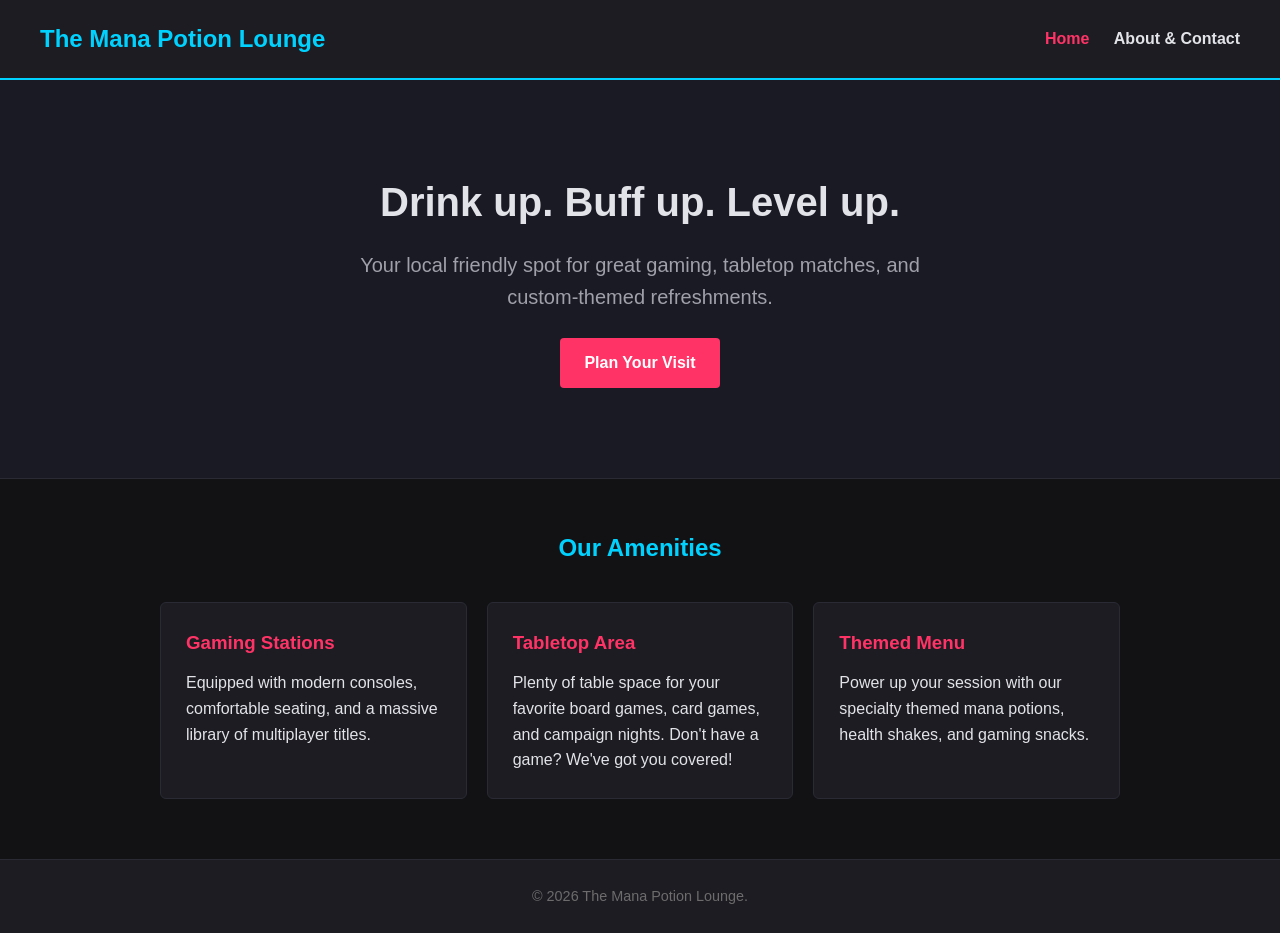
<file: index.html>
<!DOCTYPE html>
<html lang="en">
<head>
    <meta charset="UTF-8">
    <meta name="viewport" content="width=device-width, initial-scale=1.0">
    <title>The Mana Potion Lounge | Home</title>
    <link rel="stylesheet" href="style.css">
</head>
<body>

    <!-- Header Navigation -->
    <header class="main-header">
        <div class="logo">The Mana Potion Lounge</div>
        <nav class="nav-links">
            <a href="index.html" class="active">Home</a>
            <a href="about.html">About & Contact</a>
        </nav>
    </header>

    <main>
        <!-- Hero Banner Section -->
        <section class="hero">
            <div class="hero-content">
                <h1>Drink up. Buff up. Level up.</h1>
                <p>Your local friendly spot for great gaming, tabletop matches, and custom-themed refreshments.</p>
                <a href="about.html" class="cta-btn">Plan Your Visit</a>
            </div>
        </section>

        <!-- Core Features Grid -->
        <section class="features-container">
            <h2>Our Amenities</h2>
            <div class="features-grid">
                
                <div class="feature-card">
                    <h3>Gaming Stations</h3>
                    <p>Equipped with modern consoles, comfortable seating, and a massive library of multiplayer titles.</p>
                </div>

                <div class="feature-card">
                    <h3>Tabletop Area</h3>
                    <p>Plenty of table space for your favorite board games, card games, and campaign nights. Don't have a game? We've got you covered!</p>
                </div>

                <div class="feature-card">
                    <h3>Themed Menu</h3>
                    <p>Power up your session with our specialty themed mana potions, health shakes, and gaming snacks.</p>
                </div>

            </div>
        </section>
    </main>

    <!-- Footer -->
    <footer class="main-footer">
        <p>&copy; 2026 The Mana Potion Lounge.</p>
    </footer>

</body>
</html>
</file>
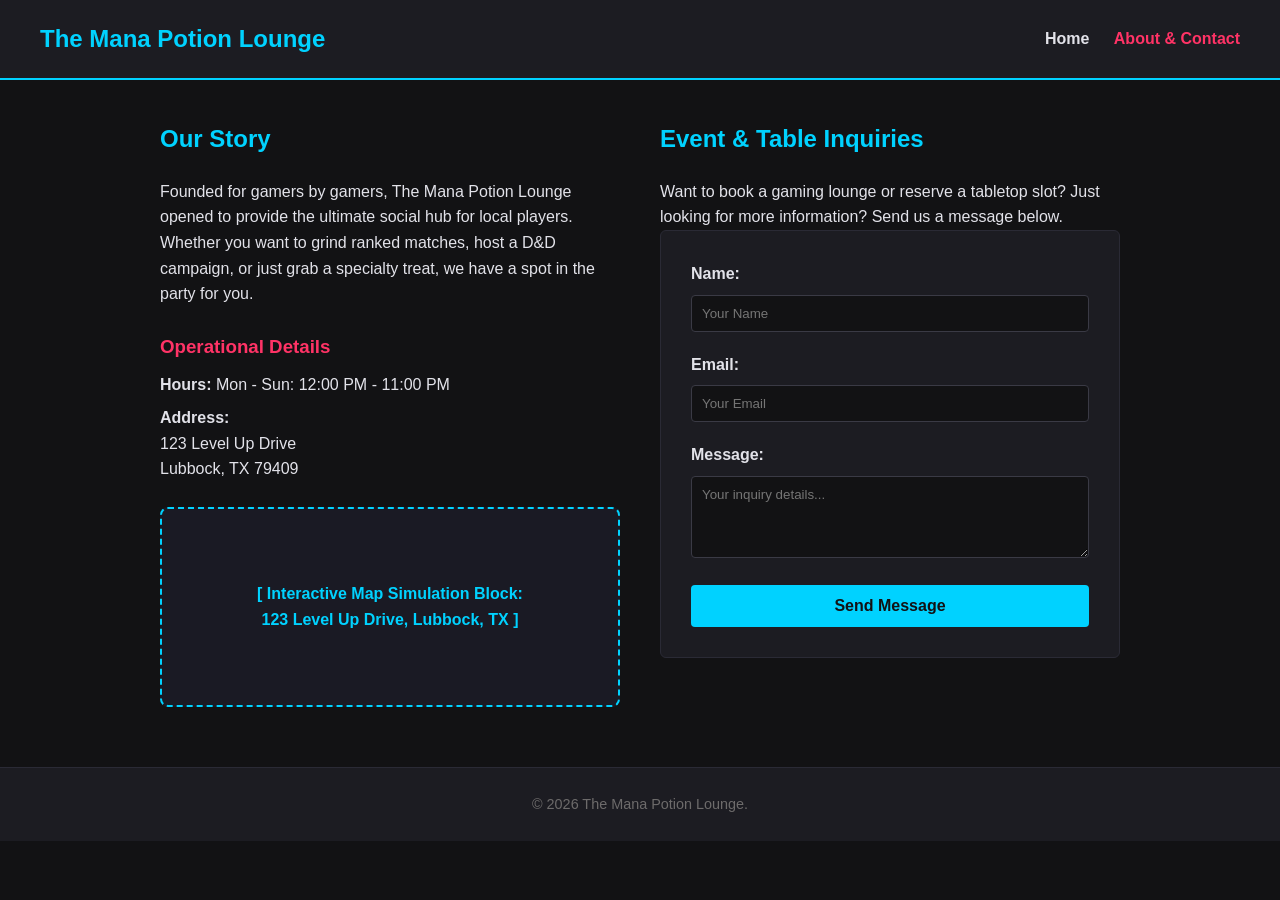
<file: about.html>
<!DOCTYPE html>
<html lang="en">
<head>
    <meta charset="UTF-8">
    <meta name="viewport" content="width=device-width, initial-scale=1.0">
    <title>The Mana Potion Lounge | About</title>
    <link rel="stylesheet" href="style.css">
</head>
<body>

    <!-- Header Navigation -->
    <header class="main-header">
        <div class="logo">The Mana Potion Lounge</div>
        <nav class="nav-links">
            <a href="index.html">Home</a>
            <a href="about.html" class="active">About & Contact</a>
        </nav>
    </header>

    <!-- Main Content Layout -->
    <main class="about-container">
        
        <!-- About Info Section -->
        <section class="about-info">
            <h2>Our Story</h2>
            <p>Founded for gamers by gamers, The Mana Potion Lounge opened to provide the ultimate social hub for local players. Whether you want to grind ranked matches, host a D&D campaign, or just grab a specialty treat, we have a spot in the party for you.</p>
            
            <h3>Operational Details</h3>
            <ul>
                <li><strong>Hours:</strong> Mon - Sun: 12:00 PM - 11:00 PM</li>
                <li><strong>Address:</strong><br>123 Level Up Drive<br>Lubbock, TX 79409</li>
            </ul>

            <!-- Interactive Map Placeholder Box -->
            <div class="map-placeholder-box">
                <p>[ Interactive Map Simulation Block:<br>123 Level Up Drive, Lubbock, TX ]</p>
            </div>
        </section>

        <!-- Mock Contact / Reservation Form Section -->
        <section class="contact-section">
            <h2>Event & Table Inquiries</h2>
            <p>Want to book a gaming lounge or reserve a tabletop slot? Just looking for more information?  Send us a message below.</p>
            
            <form class="mock-form">
                <div class="form-group">
                    <label for="name">Name:</label>
                    <input type="text" id="name" required placeholder="Your Name">
                </div>

                <div class="form-group">
                    <label for="email">Email:</label>
                    <input type="email" id="email" required placeholder="Your Email">
                </div>

                <div class="form-group">
                    <label for="message">Message:</label>
                    <textarea id="message" rows="4" required placeholder="Your inquiry details..."></textarea>
                </div>

                <button type="submit" class="submit-btn">Send Message</button>
            </form>
        </section>

    </main>

    <!-- Footer -->
    <footer class="main-footer">
        <p>&copy; 2026 The Mana Potion Lounge.</p>
    </footer>

</body>
</html>
</file>
<file: style.css>
/* --- Global Styles --- */
* {
    margin: 0;
    padding: 0;
    box-sizing: border-box;
}

body {
    font-family: Arial, sans-serif;
    background-color: #121214; /* Standard background hex */
    color: #e2e2e9;            /* Standard text hex */
    line-height: 1.6;
}

/* --- Header & Navigation (Flexbox) --- */
.main-header {
    background-color: #1c1c22;
    display: flex;
    justify-content: space-between;
    align-items: center;
    padding: 20px 40px;
    border-bottom: 2px solid #00d2ff; /* Signature Blue */
}

.logo {
    font-weight: bold;
    font-size: 1.5rem;
    color: #00d2ff;
}

.nav-links a {
    color: #e2e2e9;
    text-decoration: none;
    margin-left: 20px;
    font-weight: bold;
}

.nav-links a:hover, 
.nav-links a.active {
    color: #ff3366; /* Accent Red */
}

/* --- Hero Banner --- */
.hero {
    background-color: #1a1a24; 
    text-align: center;
    padding: 90px 20px;
    border-bottom: 1px solid #2a2a35;
}

.hero h1 {
    font-size: 2.5rem;
    margin-bottom: 15px;
}

.hero p {
    font-size: 1.25rem;
    max-width: 600px;
    margin: 0 auto 25px auto;
    color: #a0a0aa;
}

.cta-btn {
    display: inline-block;
    background-color: #ff3366;
    color: white;
    padding: 12px 24px;
    text-decoration: none;
    font-weight: bold;
    border-radius: 4px;
}

.cta-btn:hover {
    background-color: #e02253;
}

/* --- Homepage --- */
.features-container {
    max-width: 1000px;
    margin: 50px auto;
    padding: 0 20px;
}

.features-container h2 {
    text-align: center;
    margin-bottom: 35px;
    color: #00d2ff;
}

.features-grid {
    display: flex; 
    justify-content: space-between;
    gap: 20px;
}

.feature-card {
    background-color: #1c1c22;
    padding: 25px;
    border-radius: 6px;
    border: 1px solid #2a2a35;
    flex: 1; 
}

.feature-card h3 {
    margin-bottom: 12px;
    color: #ff3366;
}

/* --- About & Contact Layout --- */
.about-container {
    max-width: 1000px;
    margin: 40px auto;
    padding: 0 20px;
    display: flex; 
    justify-content: space-between;
    gap: 40px;
}

.about-info, .contact-section {
    flex: 1; 
}

.about-info h2, .contact-section h2 {
    color: #00d2ff;
    margin-bottom: 20px;
}

.about-info h3 {
    color: #ff3366;
    margin: 25px 0 10px 0;
}

.about-info ul {
    list-style: none;
    margin-bottom: 25px;
}

.about-info li {
    margin-bottom: 8px;
}

.map-placeholder-box {
    background-color: #1a1a24;
    border: 2px dashed #00d2ff; 
    border-radius: 8px;
    height: 200px;
    display: flex;  
    justify-content: center;  
    align-items: center;      
    color: #00d2ff;
    font-weight: bold;
    text-align: center;       
}

/* --- Contact Form Elements --- */
.mock-form {
    background-color: #1c1c22;
    padding: 30px;
    border-radius: 6px;
    border: 1px solid #2a2a35;
}

.form-group {
    margin-bottom: 20px;
}

.form-group label {
    display: block;
    margin-bottom: 8px;
    font-weight: bold;
}

.form-group input, .form-group textarea {
    width: 100%;
    padding: 10px;
    background-color: #121214;
    border: 1px solid #3a3a45;
    color: white;
    border-radius: 4px;
    font-family: inherit;
}

.form-group input:focus, .form-group textarea:focus {
    border-color: #00d2ff;
    outline: none;
}

.submit-btn {
    background-color: #00d2ff;
    color: #121214;
    border: none;
    padding: 12px 20px;
    font-weight: bold;
    font-size: 1rem;
    border-radius: 4px;
    cursor: pointer;
    width: 100%;
}

.submit-btn:hover {
    background-color: #00bce6;
}

/* --- Mobile Responsiveness --- */
@media (max-width: 768px) {
    .main-header {
        flex-direction: column;
        gap: 15px;
        text-align: center;
    }
    
    .nav-links a {
        margin: 0 10px;
    }

    .features-grid, .about-container {
        flex-direction: column; 
    }
}

/* --- Footer --- */
.main-footer {
    text-align: center;
    padding: 25px;
    margin-top: 60px;
    background-color: #1c1c22;
    font-size: 0.9rem;
    color: #6d6b6b;
    border-top: 1px solid #2a2a35;
}
</file>
